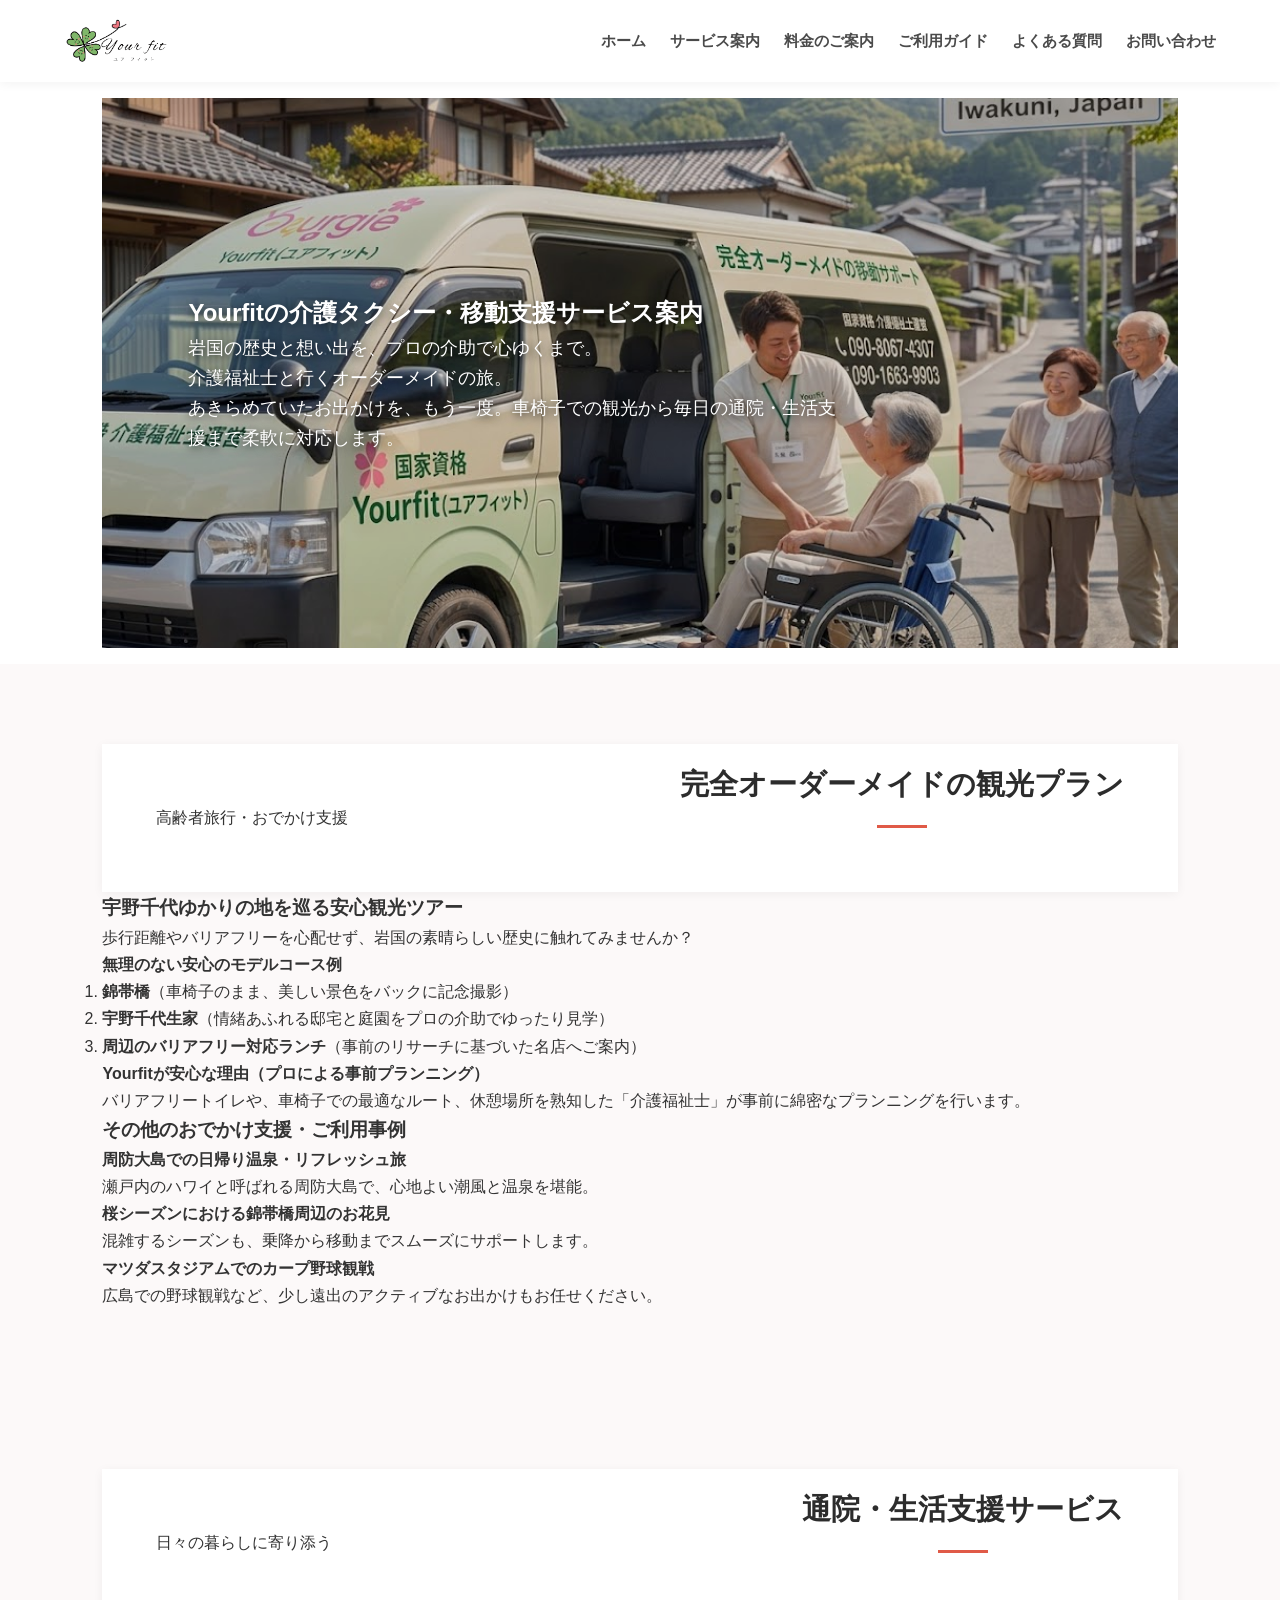
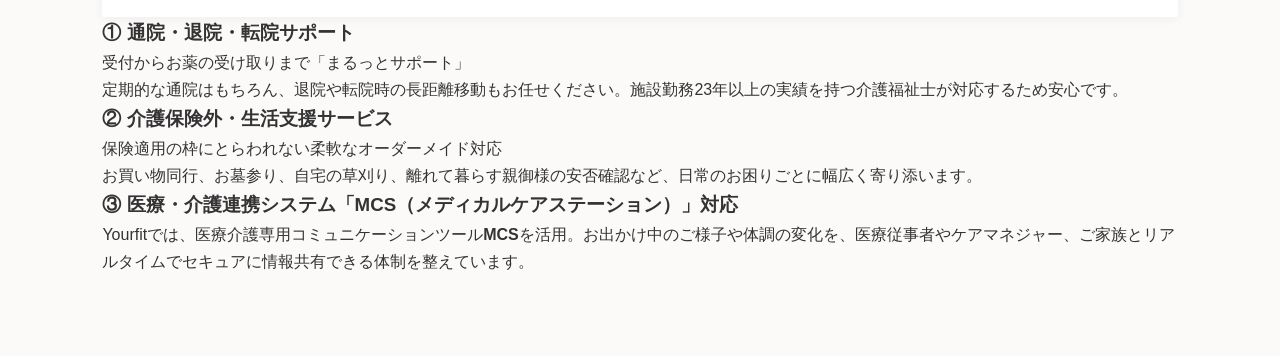
<file: service_old.html>
<!DOCTYPE html>
<html lang="ja">
<head>
    <meta charset="UTF-8">
    <meta name="viewport" content="width=device-width, initial-scale=1.0">
    <!-- タイトル：主要キーワード「介護タクシー」「岩国」「広島」を前方に配置 -->
    <title>サービス案内｜岩国・広島の介護タクシー Yourfit（ユアフィット）</title>
    <meta name="description" content="山口県岩国市・広島県を中心に、車椅子での観光旅行から日々の通院まで柔軟に対応する介護タクシーYourfitのサービス案内。23年以上の実績を持つ介護福祉士が完全オーダーメイドの移動をサポート。宇野千代ゆかりの地巡りなど安心のシニア観光プランも受付中。">
    <meta name="keywords" content="岩国 介護タクシー, 広島 介護タクシー, 岩国 観光 車椅子, 宇野千代 ゆかりの地 介護タクシー, 通院介助">
    
    <link rel="icon" href="assets/images/favicon.ico" type="image/x-icon">
    <link rel="stylesheet" href="assets/css/reset.css">
    <link rel="stylesheet" href="assets/css/style.css">

    <!-- 構造化データ：ローカルビジネスとして「Service」を提供している構造に最適化 -->
    <script type="application/ld+json">
    {
      "@context": "https://schema.org",
      "@type": "LocalBusiness",
      "name": "介護タクシー Yourfit（ユアフィット）",
      "image": "assets/imgs/logo.png",
      "telephone": "090-8067-4307",
      "address": {
        "@type": "PostalAddress",
        "addressLocality": "岩国市由宇町北",
        "addressRegion": "山口県",
        "postalCode": "740-1455",
        "streetAddress": "1丁目3-16"
      },
      "areaServed": ["岩国市", "柳井市", "周防大島町", "光市", "広島市", "廿日市市"],
      "hasOfferCatalog": {
        "@type": "OfferCatalog",
        "name": "介護タクシー・移動支援サービス",
        "itemListElement": [
          {
            "@type": "Offer",
            "itemOffered": {
              "@type": "Service",
              "name": "高齢者旅行・おでかけ支援（観光プラン）"
            }
          },
          {
            "@type": "Offer",
            "itemOffered": {
              "@type": "Service",
              "name": "通院・退院・転院サポート"
            }
          },
          {
            "@type": "Offer",
            "itemOffered": {
              "@type": "Service",
              "name": "介護保険外・生活支援サービス"
            }
          }
        ]
      }
    }
    </script>
</head>
<body>
    <header class="sub">
        <img src="assets/imgs/logo.png" alt="介護タクシー Yourfit(ユアフィット)">
        <nav>
            <ul>
                <li><a href="./index.html">ホーム</a></li>
                <li><a href="./service.html">サービス案内</a></li>
                <li><a href="./price.html">料金のご案内</a></li>
                <li><a href="./guide.html">ご利用ガイド</a></li>
                <li><a href="./faq.html">よくある質問</a></li>
                <li><a href="./contact.html">お問い合わせ</a></li>
            </ul>
        </nav>
    </header>

    <main>
        <section class="hero-section">
            <div class="hero-visual">
                <img src="assets/imgs/main-visual.jpg" alt="介護福祉士が笑顔でエスコートするYourfitの介護タクシー（イメージ）">
                <div class="hero-catch sub">
                    <h1>Yourfitの介護タクシー・移動支援サービス案内</h1>
                    <p>岩国の歴史と想い出を、プロの介助で心ゆくまで。<br>介護福祉士と行くオーダーメイドの旅。<br>
                    あきらめていたお出かけを、もう一度。車椅子での観光から毎日の通院・生活支援まで柔軟に対応します。</p>
                </div>
            </div>
        </section>

        <!-- 3. おでかけ支援（観光プラン） -->
        <section id="uno-chiyo-tour" class="service-block tour-section">
            <header class="section-header">
                <span class="section-sub">高齢者旅行・おでかけ支援</span>
                <h2>完全オーダーメイドの観光プラン</h2>
            </header>

            <article class="featured-tour">
                <h3>宇野千代ゆかりの地を巡る安心観光ツアー</h3>
                <p class="tour-lead">歩行距離やバリアフリーを心配せず、岩国の素晴らしい歴史に触れてみませんか？</p>
                
                <div class="tour-details">
                    <h4>無理のない安心のモデルコース例</h4>
                    <ol class="timeline">
                        <li><strong>錦帯橋</strong>（車椅子のまま、美しい景色をバックに記念撮影）</li>
                        <li><strong>宇野千代生家</strong>（情緒あふれる邸宅と庭園をプロの介助でゆったり見学）</li>
                        <li><strong>周辺のバリアフリー対応ランチ</strong>（事前のリサーチに基づいた名店へご案内）</li>
                    </ol>
                    <div class="tour-point">
                        <h4>Yourfitが安心な理由（プロによる事前プランニング）</h4>
                        <p>バリアフリートイレや、車椅子での最適なルート、休憩場所を熟知した「介護福祉士」が事前に綿密なプランニングを行います。</p>
                    </div>
                </div>
            </article>

            <!-- 階層構造（h3）をきれいに統一 -->
            <article class="other-tours">
                <h3>その他のおでかけ支援・ご利用事例</h3>
                <div class="grid-container">
                    <div class="card">
                        <h4>周防大島での日帰り温泉・リフレッシュ旅</h4>
                        <p>瀬戸内のハワイと呼ばれる周防大島で、心地よい潮風と温泉を堪能。</p>
                    </div>
                    <div class="card">
                        <h4>桜シーズンにおける錦帯橋周辺のお花見</h4>
                        <p>混雑するシーズンも、乗降から移動までスムーズにサポートします。</p>
                    </div>
                    <div class="card">
                        <h4>マツダスタジアムでのカープ野球観戦</h4>
                        <p>広島での野球観戦など、少し遠出のアクティブなお出かけもお任せください。</p>
                    </div>
                </div>
            </article>
        </section>

        <!-- 4. 通院・生活支援セクション -->
        <section class="service-block daily-support-section">
            <header class="section-header">
                <span class="section-sub">日々の暮らしに寄り添う</span>
                <h2>通院・生活支援サービス</h2>
            </header>

            <!-- 構造をカード型に統一して検索エンジンに分かりやすく -->
            <div class="support-grid">
                <article class="support-item">
                    <h3>① 通院・退院・転院サポート</h3>
                    <p class="emphasis-text">受付からお薬の受け取りまで「まるっとサポート」</p>
                    <p>定期的な通院はもちろん、退院や転院時の長距離移動もお任せください。施設勤務23年以上の実績を持つ介護福祉士が対応するため安心です。</p>
                </article>

                <article class="support-item">
                    <h3>② 介護保険外・生活支援サービス</h3>
                    <p class="emphasis-text">保険適用の枠にとらわれない柔軟なオーダーメイド対応</p>
                    <p>お買い物同行、お墓参り、自宅の草刈り、離れて暮らす親御様の安否確認など、日常のお困りごとに幅広く寄り添います。</p>
                </article>
            </div>

            <!-- 医療連携（E-E-A-T：信頼性を爆上げする重要セクション） -->
            <div class="mcs-cooperation">
                <h3>③ 医療・介護連携システム「MCS（メディカルケアステーション）」対応</h3>
                <p>Yourfitでは、医療介護専用コミュニケーションツール<strong>MCS</strong>を活用。お出かけ中のご様子や体調の変化を、医療従事者やケアマネジャー、ご家族とリアルタイムでセキュアに情報共有できる体制を整えています。</p>
            </div>
        </section>

        <!-- CTA・フッターは維持（省略） -->
    </main>
</body>
</html>
</file>
<file: assets/css/style.css>
@charset "UTF-8";

/* ==========================================
  Reset & Base Styles
=========================================== */
*, *::before, *::after {
    box-sizing: border-box;
    margin: 0;
    padding: 0;
}

body {
    font-family: "Helvetica Neue", Arial, "Hiragino Kaku Gothic ProN", "Hiragino Sans", Meiryo, sans-serif;
    line-height: 1.7;
    color: #333333;
    background-color: #fcf9f9; /* 全体的に温かみのある薄い背景 */
}

img {
    max-width: 100%;
    height: auto;
    vertical-align: middle;
}

a {
    color: #e05a47;
    text-decoration: none;
    transition: all 0.3s ease;
}

a:hover {
    opacity: 0.8;
}

/* 共通ボタンリンク（詳細はこちら等） */
.button-link {
    text-align: center;
    margin-top: 2.5rem;
}

.button-link a {
    display: inline-block;
    background-color: #e05a47; /* ロゴに合わせたピンク・レッド系 */
    color: #ffffff;
    padding: 0.8rem 2.5rem;
    border-radius: 50px;
    font-weight: bold;
    box-shadow: 0 4px 6px rgba(224, 90, 71, 0.2);
}

/* ==========================================
  HEADER
=========================================== */
header.main {
    display: flex;
    justify-content: space-between;
    align-items: center;
    padding: 1rem 5%;
    background-color: #ffffff;
    box-shadow: 0 2px 10px rgba(0, 0, 0, 0.05);
    position: sticky;
    top: 0;
    z-index: 100;
}
header.sub {
    display: flex;
    justify-content: space-between;
    align-items: center;
    padding: 1rem 5%;
    background-color: #ffffff;
    box-shadow: 0 2px 10px rgba(0, 0, 0, 0.05);
    position: sticky;
    top: 0;
    z-index: 100;
}

header.main h1 img,
header.sub img {
    height: 50px; /* ロゴのサイズ調整 */
}

header.main nav ul,
header.sub nav ul {
    display: flex;
    list-style: none;
    gap: 1.5rem;
}

header.main nav ul a,
header.sub nav ul a {
    color: #4a4a4a;
    font-weight: bold;
    font-size: 0.95rem;
}

header.main nav ul a:hover,
header.sub nav ul a:hover {
    color: #e05a47;
}

/* ==========================================
  1. HERO SECTION
=========================================== */
.hero-section {
    position: relative;
    background-color: #ffffff;
    overflow: hidden;
    padding-bottom: 1rem;
    padding-top: 1rem;
}

.hero-visual {
    position: relative;
    width: 100%;
    min-height: 500px;
}

.hero-visual img {
    width: 100%;
    height: 550px;
    object-fit: cover;
    filter: brightness(0.85); /* 文字を見やすくするため画像を少し暗く */
}

.hero-catch {
    position: absolute;
    top: 35%;
    left: 8%;
    transform: translateY(-50%);
    color: #ffffff;
    max-width: 650px;
    text-shadow: 0 2px 10px rgba(0, 0, 0, 0.5);
}
.hero-catch.sub{
    top:50%;
}
.hero-catch > h2, 
.hero-catch > p{
    color: #ffffff;
    text-shadow: 0 2px 10px rgba(0, 0, 0, 0.8);   
}

.hero-catch h2 {
    font-size: 2.2rem;
    line-height: 1.4;
    margin-bottom: 1rem;
}

.hero-catch p {
    font-size: 1.1rem;
}

/* ファーストビューCTAボタン */
.hero-cta {
    position: absolute;
    bottom: 10%;
    left: 8%;
    display: flex;
    gap: 1rem;
    flex-wrap: wrap;
}

.hero-cta a {
    display: inline-block;
    padding: 1rem 2rem;
    border-radius: 50px;
    font-weight: bold;
    font-size: 1.1rem;
    text-align: center;
    box-shadow: 0 4px 15px rgba(0, 0, 0, 0.2);
}

.btn-tel {
    background-color: #e05a47;
    color: #ffffff !important;
}

.btn-line {
    background-color: #f39800; /* 親しみやすいオレンジ */
    color: #ffffff !important;
}

/* ==========================================
  2. FEATURE (選ばれる理由)
=========================================== */
section {
    padding: 5rem 8%;
}

section h2 {
    text-align: center;
    font-size: 1.8rem;
    color: #2c2c2c;
    margin-bottom: 3rem;
    position: relative;
}

/* タイトルの下の装飾線 */
section h2::after {
    content: '';
    display: block;
    width: 50px;
    height: 3px;
    background-color: #e05a47;
    margin: 1rem auto 0;
}

.top-feature {
    background-color: #f8f4e8;
}

.feature-grid {
    display: grid;
    grid-template-columns: repeat(auto-fit, minmax(450px, 1fr));
    gap: 2.5rem;
}

.feature-card {
    background-color: #ffffff;
    padding: 2.5rem;
    border-radius: 12px;
    box-shadow: 0 4px 20px rgba(0, 0, 0, 0.04);
    border-top: 4px solid #e05a47;
}

.feature-card img {
    width: 100%;
    height: 250px;
    object-fit: cover;
    border-radius: 6px;
    margin-bottom: 1.5rem;
}

.feature-card h3 {
    font-size: 1.3rem;
    color: #e05a47;
    margin-bottom: 1rem;
}

/* ==========================================
  3. SERVICE (サービスメニュー)
=========================================== */
.top-services {
    background-color: #fbe7e6;
}

.service-menu-grid {
    display: grid;
    grid-template-columns: repeat(auto-fit, minmax(300px, 1fr));
    gap: 2rem;
}

.service-card {
    background-color: #fcf9f9;
    padding: 2rem;
    border-radius: 10px;
    position: relative;
    border: 1px solid #ebdcdc;
}

.service-card h3 {
    font-size: 1.15rem;
    margin-bottom: 1rem;
    display: flex;
    align-items: center;
    color: #2c2c2c;
}

.service-number {
    display: inline-flex;
    justify-content: center;
    align-items: center;
    width: 28px;
    height: 28px;
    background-color: #e05a47;
    color: #ffffff;
    border-radius: 50%;
    font-size: 0.9rem;
    margin-right: 0.5rem;
}

/* プラン例（枠内装飾） */
.plan-example {
    margin-top: 1.5rem;
    padding: 1rem;
    background-color: #ffffff;
    border-left: 3px solid #f39800;
    border-radius: 4px;
}

.plan-example h4 {
    color: #f39800;
    font-size: 0.95rem;
    margin-bottom: 0.3rem;
}

.plan-example p {
    font-size: 0.85rem;
    color: #666666;
}

/* ==========================================
  4. TESTIMONIAL (利用者の声)
=========================================== */
.top-testimonial {
    background-color: #f8f4e8; /* 優しいペールピンクの背景 */
}

.testimonial-container {
    max-width: 800px;
    margin: 0 auto;
}

.testimonial-item {
    background-color: #ffffff;
    padding: 3rem;
    border-radius: 15px;
    position: relative;
    box-shadow: 0 4px 15px rgba(0, 0, 0, 0.03);
}

/* クォーテーションマークの装飾 */
.testimonial-item::before {
    content: "“";
    font-size: 5rem;
    color: #ebdcdc;
    position: absolute;
    top: -10px;
    left: 20px;
    font-family: serif;
    line-height: 1;
}
/* 閉じクォーテーション（右下） */
.testimonial-item::after {
    content: "”";
    font-size: 5rem;
    color: #ebdcdc;
    position: absolute;
    bottom: 10px; 
    right: 20px;
    font-family: serif;
    line-height: 1;
    z-index: 1;
}

.testimonial-text {
    font-size: 1.1rem;
    font-weight: 500;
    margin-bottom: 1.5rem;
    position: relative;
    z-index: 1;
}

.testimonial-author {
    display: block;
    text-align: right;
    font-style: normal;
    color: #666666;
    font-weight: bold;
}

/* ==========================================
  5. PRICE & AREA (料金・エリア)
=========================================== */
.top-price-area {
    background-color: #fbe7e6;
}

.price-intro {
    text-align: center;
    margin-bottom: 2rem;
}

.price-intro h3 {
    font-size: 1.4rem;
    color: #e05a47;
}

/* テーブルスタイリング */
.table-wrap {
    overflow-x: auto;
    margin-bottom: 2rem;
}

table {
    width: 100%;
    border-collapse: collapse;
    background-color: #ffffff;
    min-width: 600px;
}

th, td {
    padding: 1.2rem 1rem;
    text-align: left;
    border-bottom: 1px solid #ebdcdc;
}

th {
    background-color: #fcf9f9;
    color: #4a4a4a;
    font-weight: bold;
}

/* 料金具体例ボックス */
.price-example-box {
    background-color: #fdfaf7;
    border: 1px dashed #f39800;
    padding: 1.5rem;
    border-radius: 8px;
    margin-bottom: 3rem;
}

.price-example-box h4 {
    color: #f39800;
    margin-bottom: 0.5rem;
}

.price-example-box ul {
    list-style-type: none;
}

.price-example-box li {
    margin-bottom: 0.5rem;
    position: relative;
    padding-left: 1.2rem;
}

.price-example-box li::before {
    content: "・";
    position: absolute;
    left: 0;
    color: #f39800;
    font-weight: bold;
}

/* エリア・マップ */
.area-box {
    margin-top: 3rem;
    padding-top: 3rem;
    border-top: 1px solid #ebdcdc;
}

.area-box h3 {
    font-size: 1.3rem;
    margin-bottom: 1rem;
}

.area-note {
    font-size: 0.9rem;
    color: #666666;
    margin-top: 0.5rem;
    margin-bottom: 1.5rem;
}

.map-container {
    border-radius: 8px;
    overflow: hidden;
    box-shadow: 0 4px 10px rgba(0,0,0,0.05);
}

/* ==========================================
  6. GUIDE (ご利用ガイド)
=========================================== */
.top-guide {
    background-color: #f8f4e8;
}

.guide-steps {
    display: grid;
    grid-template-columns: repeat(auto-fit, minmax(280px, 1fr));
    gap: 2rem;
}

.step-card {
    background-color: #ffffff;
    padding: 2rem;
    border-radius: 8px;
    position: relative;
    box-shadow: 0 4px 15px rgba(0,0,0,0.02);
}

.step-num {
    display: block;
    font-size: 0.85rem;
    font-weight: bold;
    color: #f39800;
    margin-bottom: 0.5rem;
    letter-spacing: 0.05em;
}

.step-card h3 {
    font-size: 1.15rem;
    margin-bottom: 1rem;
    color: #2c2c2c;
}

/* ==========================================
  7. PROFILE (代表プロフィール)
=========================================== */
.top-profile {
    background-color: #fbe7e6;
}

.profile-container {
    display: flex;
    gap: 3rem;
    align-items: center;
    max-width: 900px;
    margin: 0 auto;
}

.profile-container img {
    width: 220px;
    height: 220px;
    object-fit: cover;
    border-radius: 50%; /* 丸型アイコン */
    border: 5px solid #fcf9f9;
    box-shadow: 0 4px 15px rgba(0,0,0,0.1);
    flex-shrink: 0;
}

.profile-text h3 {
    font-size: 1.3rem;
    margin-bottom: 1rem;
    color: #2c2c2c;
}

.profile-text p {
    margin-bottom: 1rem;
    font-size: 0.95rem;
}

/* ==========================================
  8. FAQ
=========================================== */
.top-faq {
    background-color: #f8f4e8;
}

.faq-list {
    max-width: 800px;
    margin: 0 auto;
    display: flex;
    flex-direction: column;
    gap: 1.5rem;
}

.faq-item {
    background-color: #ffffff;
    padding: 1.5rem 2rem;
    border-radius: 8px;
    box-shadow: 0 2px 8px rgba(0,0,0,0.02);
}

.faq-item h3 {
    font-size: 1.05rem;
    color: #e05a47;
    margin-bottom: 0.5rem;
}

.faq-item p {
    font-size: 0.95rem;
    color: #4a4a4a;
}

/* ==========================================
  9. MAIN CTA (お問い合わせセクション)
=========================================== */
.main-cta {
    background: linear-gradient(135deg, #e05a47 0%, #f39800 100%);
    color: #ffffff;
    text-align: center;
    padding: 5rem 5%;
}

.main-cta h2 {
    color: #ffffff;
    font-size: 2rem;
}

.main-cta h2::after {
    background-color: #ffffff;
}

.main-cta > p {
    font-size: 1.1rem;
    margin-bottom: 3rem;
}

.cta-buttons {
    display: flex;
    justify-content: center;
    gap: 3rem;
    max-width: 1000px;
    margin: 0 auto;
    flex-wrap: wrap;
}

.tel-block, .line-block {
    background-color: rgba(255, 255, 255, 0.15);
    padding: 2rem;
    border-radius: 12px;
    flex: 1;
    min-width: 300px;
    backdrop-filter: blur(5px);
}

.tel-block p, .line-block p {
    font-size: 0.9rem;
    margin-bottom: 1rem;
    font-weight: bold;
}

/* CTAエリア内のでかいボタン */
.btn-primary-tel, .btn-secondary-tel, .btn-primary-line {
    display: block;
    background-color: #ffffff;
    padding: 1rem;
    border-radius: 8px;
    font-weight: bold;
    font-size: 1.2rem;
    box-shadow: 0 4px 10px rgba(0,0,0,0.1);
    margin-bottom: 1rem;
}

.btn-primary-tel { color: #e05a47; }
.btn-secondary-tel { color: #4a4a4a; font-size: 1rem; margin-bottom: 0; }
.btn-primary-line { color: #2cb430; font-size: 1.1rem; margin-bottom: 0; } /* LINEカラー */

.btn-sub {
    font-size: 0.8rem;
    font-weight: normal;
    display: block;
}

/* ==========================================
  FOOTER
=========================================== */
.site-footer {
    background-color: #2c2c2c;
    color: #ffffff;
    padding: 4rem 5% 2rem;
    font-size: 0.9rem;
}

.footer-inner {
    display: flex;
    justify-content: space-between;
    gap: 3rem;
    max-width: 1200px;
    margin: 0 auto 3rem;
    flex-wrap: wrap;
}

.footer-col {
    flex: 1;
    min-width: 250px;
}

.footer-col h3 {
    font-size: 1.1rem;
    margin-bottom: 1.2rem;
    border-left: 3px solid #e05a47;
    padding-left: 0.5rem;
}

.footer-info .address {
    margin-bottom: 1rem;
}

.footer-info .license {
    font-size: 0.8rem;
    color: #aaaaaa;
}

.footer-links ul {
    list-style: none;
}

.footer-links li {
    margin-bottom: 0.8rem;
}

.footer-links a {
    color: #cccccc;
}

.footer-links a:hover {
    color: #ffffff;
    text-decoration: underline;
}

.footer-bottom {
    text-align: center;
    border-top: 1px solid #444444;
    padding-top: 1.5rem;
    color: #888888;
    font-size: 0.8rem;
}

/* ==========================================
  RESPONSIVE (スマートフォン最適化)
=========================================== */
@media (max-width: 768px) {
    header {
        flex-direction: column;
        gap: 1rem;
        padding: 1rem;
    }

    header nav ul {
        gap: 0.8rem;
        flex-wrap: wrap;
        justify-content: center;
    }

    header nav ul a {
        font-size: 0.85rem;
    }

    section {
        padding: 3.5rem 5%;
    }

    .hero-visual {
        min-height: auto;
    }

    .hero-visual img {
        height: 400px;
    }

    .hero-catch {
        top: 40%;
        left: 5%;
        right: 5%;
    }

    .hero-catch h2 {
        font-size: 1.4rem;
    }

    .hero-catch p {
        font-size: 0.9rem;
    }

    .hero-cta {
        bottom: 5%;
        left: 5%;
        right: 5%;
        flex-direction: column;
        gap: 0.5rem;
    }

    .hero-cta a {
        font-size: 0.95rem;
        padding: 0.8rem;
    }

    .feature-grid {
        grid-template-columns: 1fr;
    }

    .profile-container {
        flex-direction: column;
        text-align: center;
        gap: 1.5rem;
    }
}



/* ==========================================
  HEADER
=========================================== */
section > header {
    background-color: #ffffff;
    box-shadow: 0 2px 10px rgba(0, 0, 0, 0.05);
    position: relative;
    z-index: 50;
    padding: 1rem 5%;
    
    /* header自体をフレックスコンテナにして、3つの要素を横並びにします */
    display: flex;
    justify-content: space-between;
    align-items: center;
    gap: 1.5rem;
}

.logo img {
    height: 50px;
    width: auto;
}

/* トレンドキーワードを捉える小さな特設バナー */
.header-banner {
    background-color: #fbe7e6;
    border: 1px solid #e05a47;
    padding: 0.4rem 1rem;
    border-radius: 4px;
}

.header-banner .banner-link {
    color: #e05a47;
    font-size: 0.85rem;
    font-weight: bold;
}

/* グローバルナビゲーション */
.global-nav ul {
    display: flex;
    list-style: none;
    gap: 1.5rem;
    align-items: center;
}

.global-nav ul a {
    color: #4a4a4a;
    font-weight: bold;
    font-size: 0.95rem;
}

.global-nav ul a:hover,
.global-nav ul a.current {
    color: #e05a47;
}

/* お問い合わせナビボタン */
.btn-nav-contact {
    background-color: #e05a47;
    color: #ffffff !important;
    padding: 0.5rem 1.2rem;
    border-radius: 50px;
    transition: background-color 0.3s;
}

.btn-nav-contact:hover {
    background-color: #c74837;
    opacity: 1;
}
</file>
